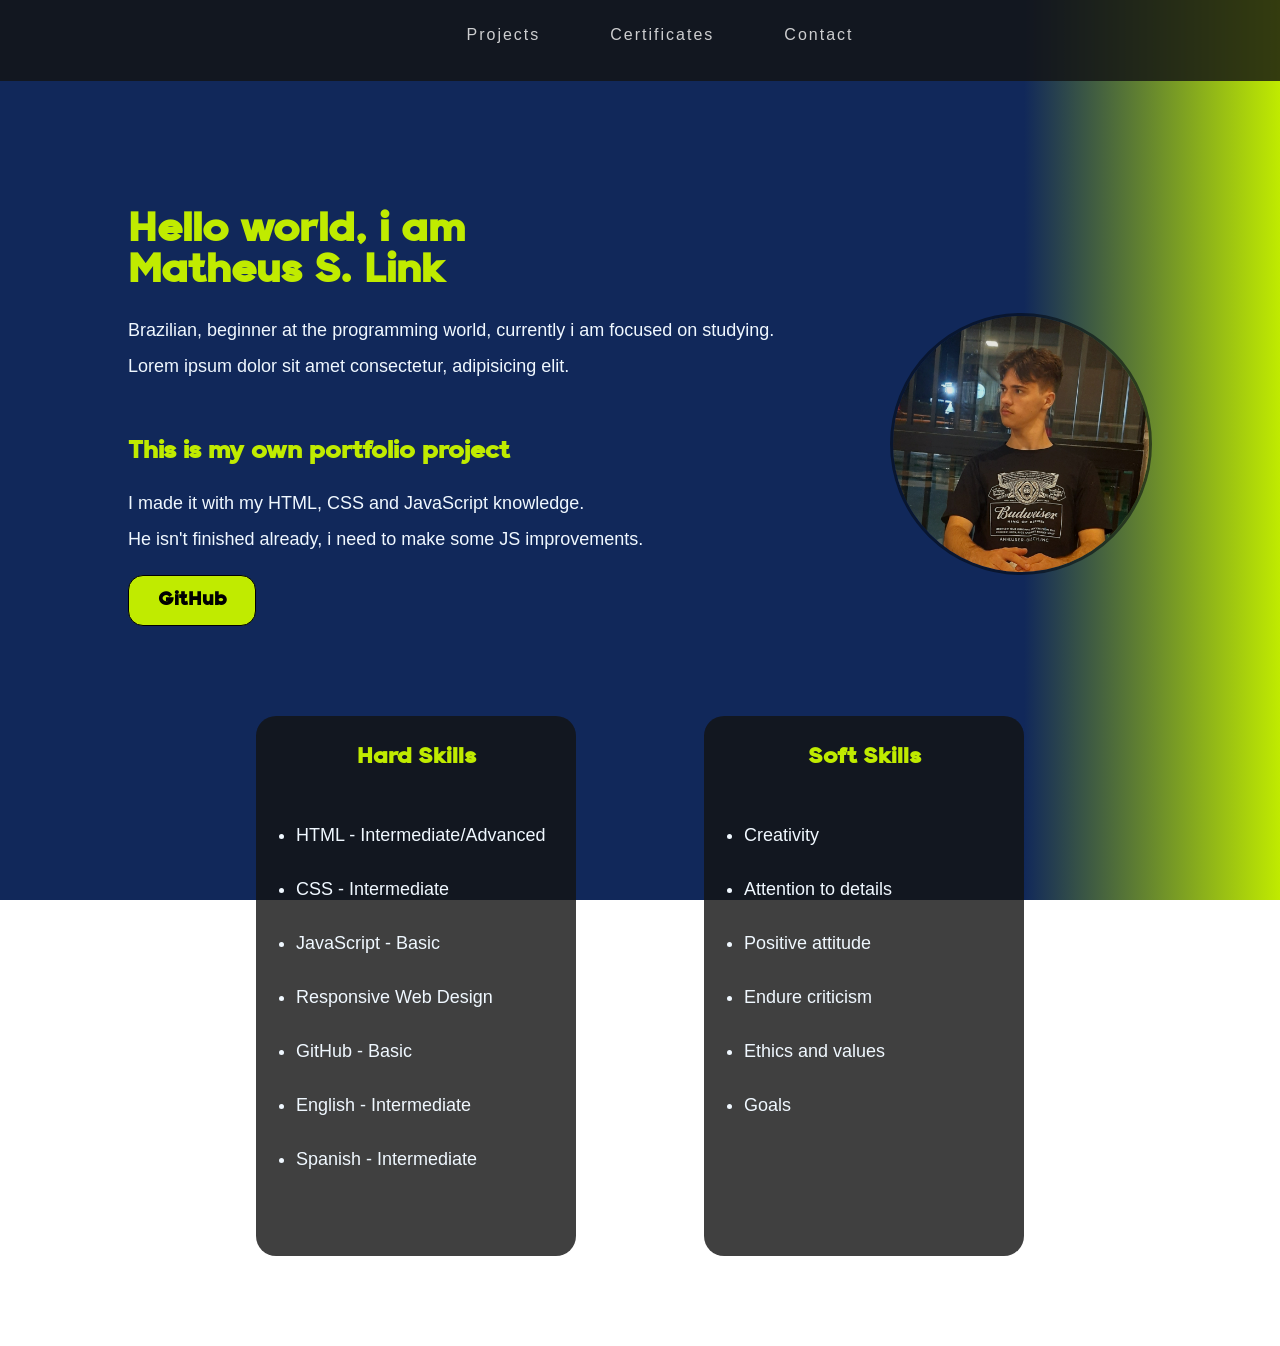
<file: index.html>
<!DOCTYPE html>
<html lang="en">
<head>
    <meta charset="UTF-8">
    <meta http-equiv="X-UA-Compatible" content="IE=edge">
    <meta name="viewport" content="width=device-width, initial-scale=1.0">
    <title>myportfolio</title>
    <link rel="stylesheet" href="style.css">
    <link rel="shortcut icon" href="icons/favico.png" type="image/x-icon">
</head>
<body>
    <header>
        <nav>
        <ul class="nav-list">
            <li class="dropdown">
                    <a href="#" id="projects" class="dropbtn">Projects</a>
                <div id="projectsDropContent" class="dropdown-content">
                        <a href="#">Conversor</a>
                        <a href="https://mthslnk-gthb.github.io/ecomatters/plans.html" target="_blank">EcoMatters</a>
                        <a href="#">Zip Check</a>
                </div>
            </li>

                <li><a href="#" target="_self">Certificates</a></li>
                <!-- <li><a href="#" target="_self">Skills</a></li> -->

            <li class="dropdown">
                    <a href="#" id="contact" class="dropbtn">Contact</a>
                <div id="contactDropContent" class="dropdown-content">
                    <a href="#">Email</a>
                    <a href="https://api.whatsapp.com/send?1=pt_BR&phone=554199724736" target="_blank">WhatsApp</a>
                    <a href="https://www.linkedin.com/in/matheus-link-21b3a4265/" target="_blank" >Linkedin</a>
                </div>
            </li>

            </ul>   
        </nav>
    </header>

    <article id="mainPage">
        <section id="firstblock">
            <h1>Hello world, i am <br> Matheus S. Link</h1>
            <p>Brazilian, beginner at the programming world, currently i am focused on studying.<br>
                Lorem ipsum dolor sit amet consectetur, adipisicing elit.
            </p>
        </section>

        <section id="secondblock">
            <h2>This is my own portfolio project</h2>
            <p> I made it with my HTML, CSS and JavaScript knowledge. <br>
            He isn't finished already, i need to make some JS improvements.</p>

        </section>
    </article>

    <aside>
        <section>
            <img src="imgs/myPhoto.jpg" id="myself" alt="Matheus Link">
            <button id="github">GitHub</button>
        </section>
    </aside>

    <article id="mySkills">
        <section class="skills">
            <h4>Hard Skills</h4>
                <ul>
                    <li>HTML - Intermediate/Advanced</li>
                    <li>CSS - Intermediate</li>
                    <li>JavaScript - Basic</li>
                    <li>Responsive Web Design</li>
                    <li>GitHub - Basic</li>
                    <li>English - Intermediate</li>
                    <li>Spanish - Intermediate</li>
                </ul>
        </section>

        <section class="skills">
            <h4>Soft Skills</h4>
                <ul>
                    <li>Creativity</li>
                    <li>Attention to details</li>
                    <li>Positive attitude</li>
                    <li>Endure criticism</li>
                    <li>Ethics and values</li>
                    <li>Goals</li>
                </ul>
        </section>
    </article>

    <script src="main.js"></script>

</body>
</html>
</file>
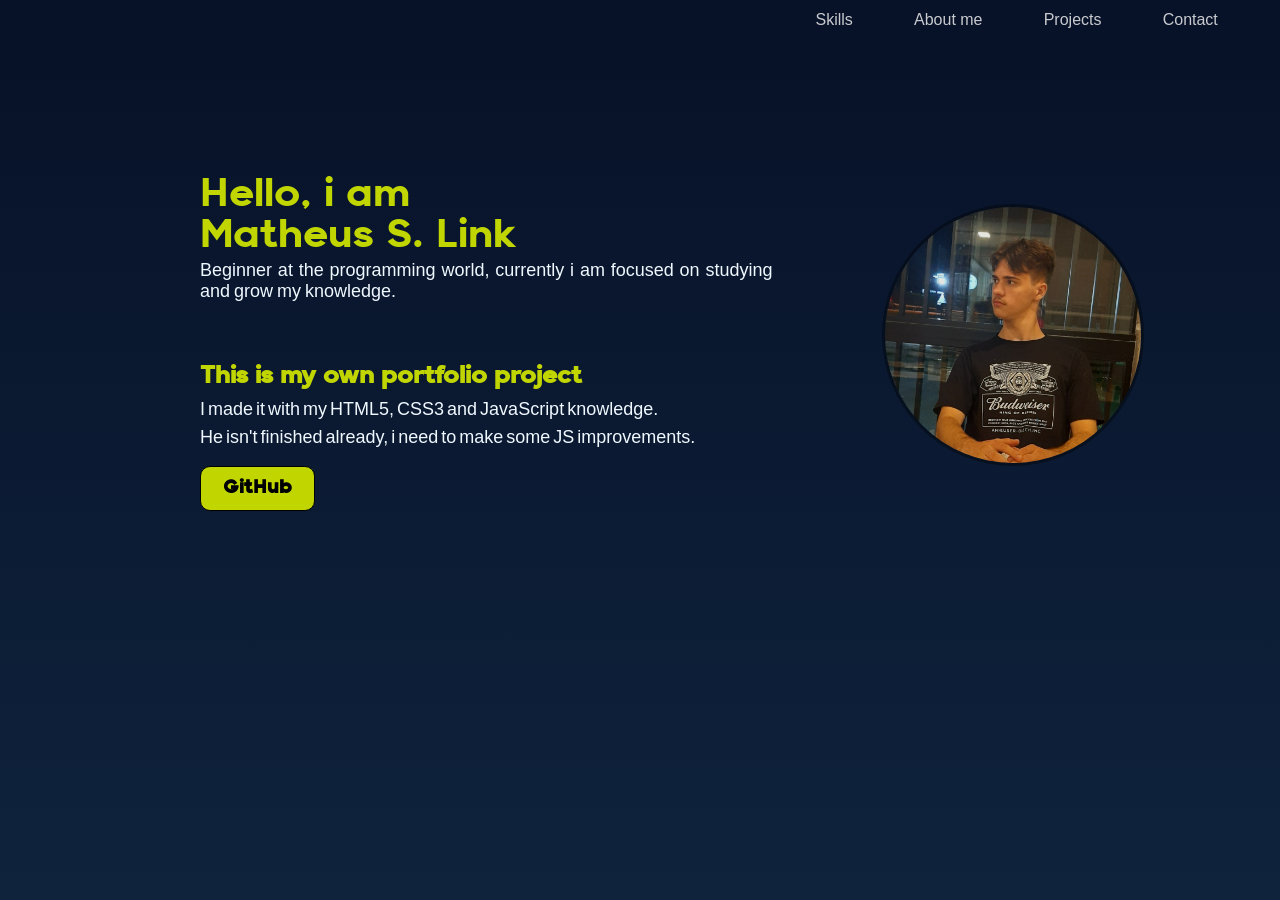
<file: Portfolio/index.html>
<!DOCTYPE html>
<html lang="en">
<head>
    <meta charset="UTF-8">
    <meta http-equiv="X-UA-Compatible" content="IE=edge">
    <meta name="viewport" content="width=device-width, initial-scale=1.0">
    <title>myportfolio</title>
    <link rel="stylesheet" href="style.css">
    <link rel="shortcut icon" href="favico.png" type="image/x-icon">
</head>
<body>
    <header>
        <ul id="topics">
            <li>
                <a href="#" target="_self" >Skills</a>
            </li>

            <li>
                <a href="#" target="_self">About me</a>
            </li>

            <li>
                <a href="#" target="_self">Projects</a>
            </li>

            <li>
                <a href="#" target="_self">Contact</a>
            </li>
        </ul>
    </header>

    <article>
        <section id="firstblock">
            <h1>Hello, i am <br> Matheus S. Link</h1>
            <p>Beginner at the programming world, currently i am focused on studying and grow my knowledge.</p>
        </section>

        <section id="secondblock">
            <h2>This is my own portfolio project</h2>
            <p> I made it with my HTML5, CSS3 and JavaScript knowledge.</p>
            <p>He isn't finished already, i need to make some JS improvements.</p>

        </section>
    </article>

    <aside>
        <section>
            <img src="imgs/myPhoto.jpg" id="myself" alt="Matheus Link">
            <button id="github">GitHub</button>
        </section>
    </aside>

    <script src="main.js"></script>

</body>
</html>
</file>
<file: style.css>
:root{
  --yellow-one: rgb(192, 235, 0);
  --blue-one: rgb(17, 40, 90);
  --white-one: rgba(240, 240, 240, 0.849);
  --black-one: rgb(19, 19, 19, 0.808 )
}

body{
    background-image: linear-gradient(to right, var(--blue-one) 80%, var(--yellow-one));
    background-attachment: fixed;
    margin: 0;
}

header{
    margin-top: -1vh;
    background-color: var(--black-one);
    width: 100%;
    height: 10vh;
    max-height: 15%;
}

nav{
  display: flex;
  justify-content: space-around;
  align-items: center;
}

.nav-list{
  display: flex;
}

.nav-list>li{
  letter-spacing: 2px;
  margin: -1vh 2.5vw;
  list-style: none;
}

.nav-list>li>a{
    color: var(--white-one);
    font-size: medium;
    text-decoration: none;
    transition: 0.3s color linear;
    border: none;
    padding: 3px;
}

li>a:hover{
  color: var(--yellow-one);
}

.dropdown-content {
  display: none;
  position: absolute;
  background-color: var(--black-one);
  box-shadow: 0px 8px 16px 0px rgba(0,0,0,0.2);
  width: 9vw;
  margin: 2.5vh -1.5vw;
  z-index: 1;
  text-align: center;
}

.dropdown-content a {
  font-size: .9rem;
  color: var(--white-one);
  padding: 10px 16px;
  text-decoration: none;
  display: block;
}

.dropdown-content a:hover {
  background-color: var(--blue-one);
}

a, p, li{
  font-family: Arial, sans-serif;
}

  section{
    margin-left: 10vw;
    align-items: center;
  }

  #firstblock{
    padding-top: 7vw;
    text-align: justify;
    position: relative;
    display: grid;
  }

  @font-face {
    font-family: retroica;
    src: url(fonts/Retroica.ttf);
  }

#firstblock>h1{
    font-family: retroica, sans-serif;
    font-weight: bold;
    color: var(--yellow-one);
    font-size: 2.5em;
  }

  p, li{
    padding-top: 2vh;
    line-height: 4vh;
    color: aliceblue;
    font-size: large;
  }

#firstblock>p{
    word-spacing: 0;
    margin-top: -3vw;
  }

  #secondblock{
    text-align: justify;
    position: relative;
    display: grid;
    padding-top: 2vh;
  }

  #secondblock>h2{
    color: var(--yellow-one);
    font-family: retroica, sans-serif;
    font-size: 1.5em;
  }

  #secondblock>p{
    margin-top: -2vh;
    color: aliceblue;
  }

#myself{
    float: right;
    position: relative;
    align-self: center;

    margin: -20.5vw 10vw auto auto;

    width: 20vw;
    height: 20vw;

    border: 3px solid  rgba(5, 9, 17, 0.562);
    border-radius: 100%;

    filter: brightness(90%) saturate(110%);
}

#myself:hover {
  background: linear-gradient(to right, var(--yellow-one), var(--blue-one) 80%) border-box;
  transform: scale(1.1);
  transition: .6s;
}
#myself:not(:hover){
  transition: .5s;
}

button{
  height: 4vw;
  width: 10vw;

  text-align: center;
  justify-content: center;

  font-family: Retroica, Helvetica, sans-serif;
  font-size: larger;
  font-weight: bolder;

  background-color: var(--yellow-one);

  border: 1px solid black;
  border-radius: 15px;
}

button:hover{
  background-color: var(--black-one);
  color: var(--yellow-one);

  cursor: pointer ;
  border-color: var(--yellow-one);

  transform: scale(1.1);
  transition: .5s;
}
button:not(:hover){
  transition: .5s;
}

#mySkills{
  display: flex;
  text-align: center;
  justify-content: center;
  margin: 10vh auto;
}

.skills{
  width: 25vw;
  height: 60vh;

  margin: auto 5%;
  background-color: var(--black-one);

  border-radius: 20px;
}
.skills:hover{
  transform: scale(1.1);
  transition: .6s;
  background-image:radial-gradient(var(--black-one)85%, var(--yellow-one));
}
.skills:not(:hover){
  transition: .6s;
}

h4{
  font-size: 1.4rem;
  font-family: retroica, sans-serif;
  color: var(--yellow-one);
}
li{
  text-align: justify;
}
li>a{
  font-size: 1.3rem;
}


@media (max-width: 999px) {
.dropdown-content{
  width: 110px;
  margin: 0 -15px;
}

article{
  justify-content: center;
  text-align: center;
}

#firstblock, #secondblock{
  margin: auto 10%;
}

#secondblock>h2{
  word-spacing: -0.5vw;
}
  
#myself{
    margin: auto 20%;
    float: none;
    position: static;
    width: 35vw;
    height: 35vw;
}

button{
    height: 10vw;
    width: 22vw;
    margin: auto 25vw;
}

  #mySkills{
    display: grid;
  }

  .skills{
    width: 300px;
    margin: 15px auto;
  }

}
</file>
<file: Portfolio/style.css>
body{
    background-image: linear-gradient(to bottom, rgb(7, 17, 39), rgb(15, 35, 61));
    background-attachment: fixed;
}

header{
    float: right;
    margin-right: 0%;
    margin-top: -1vw;
}

header>ul>li{
    display: inline-block ;
    padding-right: 4vw;
}

#topics>li>a{
    color: rgba(241, 241, 241, 0.829);
    font-family: Arial, Helvetica, sans-serif;
    font-size: medium;
    text-decoration: none;
    transition: 0.3s color linear;
    border: none;
    padding: 3px;
}

#topics>li>a:hover {
  color: rgb(10, 202, 202);
  }

  section{
    margin-left: 15vw;
  }

  #firstblock{
    padding-top: 10vw;
    text-align: justify;
    position: relative;
    display: grid;
  }

  @font-face {
    font-family: retroica;
    src: url(fonts/Retroica.ttf);
  }

#firstblock>h1{
    font-family: retroica, sans-serif;
    font-weight: normal;
    color: rgb(193, 214, 0);
    font-size: 2.5em;
  }

  p{
    color: aliceblue;
    font-family: Arial, Helvetica, sans-serif;
    font-size: large;
  }

#firstblock>p{
    word-spacing: -1px;
    margin-top: -3vw;
  }

  #secondblock{
    text-align: justify;
    position: relative;
    display: grid;
    padding-top: 2%;
  }

  #secondblock>h2{
    color: rgb(193, 214, 0);
    font-family: retroica, sans-serif;
    font-size: 1.5em;

  }

  #secondblock>p{
    margin-top: -1%;
    color: aliceblue;
    word-spacing: -2px;

  }

#myself{
    float: right;
    position: relative;

    margin: -20.5vw 10vw auto auto;

    width: 20vw;
    height: 20vw;

    border: 3px solid  rgba(5, 9, 17, 0.562);
    border-radius: 100%;

    filter: brightness(90%) saturate(110%);
}

#myself:hover {
  background: linear-gradient(rgba(255, 255, 255, 0), rgba(0, 204, 255, 0)) padding-box,
  linear-gradient(to right, rgb(196, 0, 75), rgb(255, 0, 0) 80%) border-box;
}

button{

  height: 3.5vw;
  width: 9vw;

  text-align: center;
  justify-content: center;

  font-family: Retroica, Helvetica, sans-serif;
  font-size: larger;
  font-weight: bolder;

  background-color: rgb(193, 214, 0);

  border: 1px solid black;
  border-radius: 10px;
}

button:hover{
  background-color: black;
  color: rgb(193, 214, 0);

  cursor: pointer ;
  border-color: rgb(193, 214, 0);
}




@media (max-width: 768px) {


  header{
  display: inline;
  justify-content: center;
  text-align: center;

  padding-right: 15%;
  padding-left: 4%;

  margin-bottom: -15vw;
  }

  header>ul>li{
    padding: 5px;
}

article{
  justify-content: center;
  text-align: center;
}

#firstblock, #secondblock{
  margin: auto 10%;
}

#secondblock>h2{
  word-spacing: -0.5vw;
}
  
  #myself{
    
    margin: auto 20%;

    float: none;
    position: static;
    

    width: 35vw;
    height: 35vw;
  }

  button{
    height: 10vw;
    width: 18vw;

    margin: auto 25vw;
  }

}
</file>
